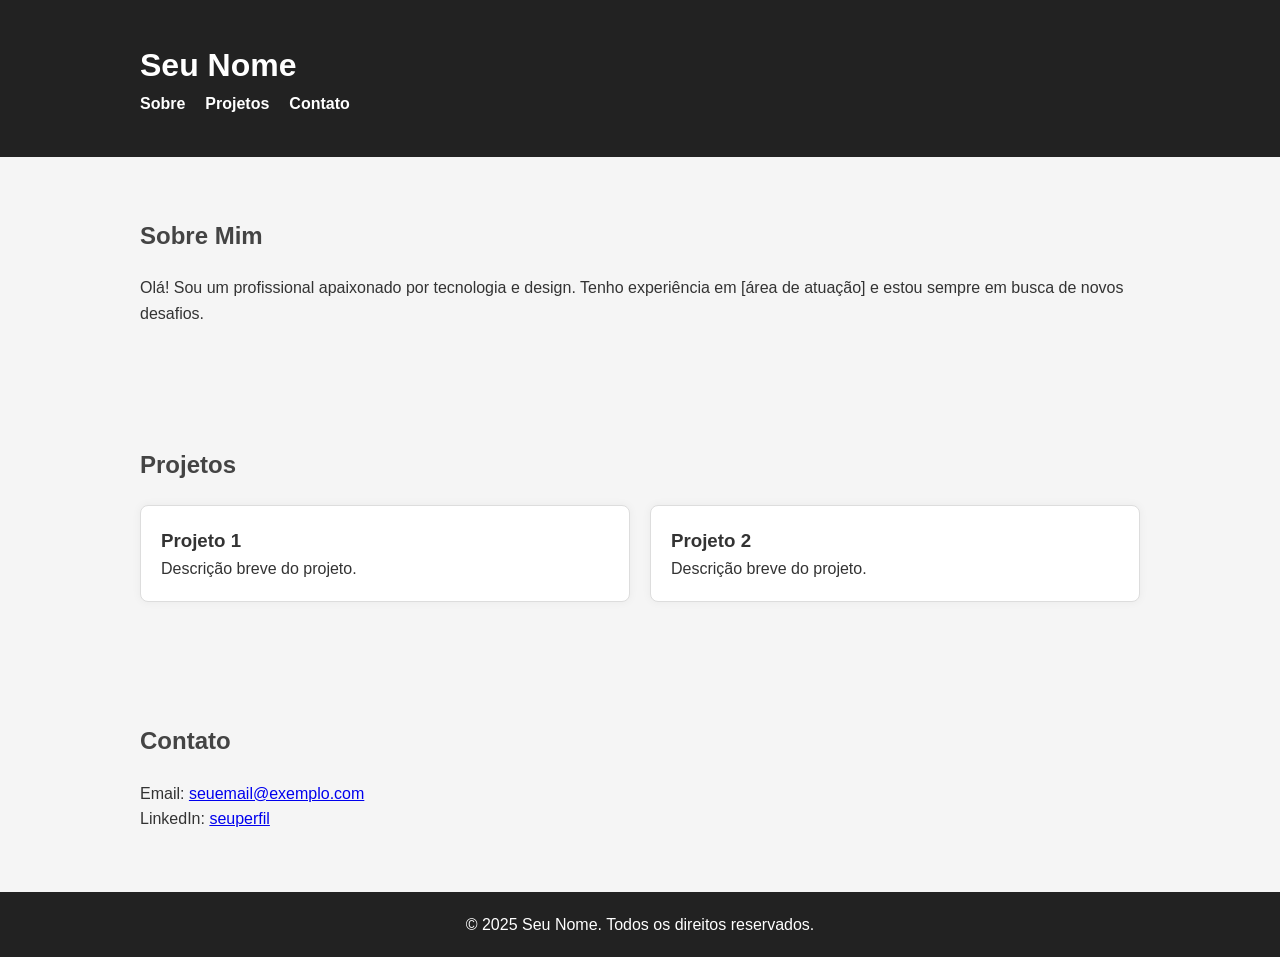
<file: index.html>
<!DOCTYPE html>
<html lang="pt-br">
<head>
  <meta charset="UTF-8" />
  <meta name="viewport" content="width=device-width, initial-scale=1.0" />
  <title>Meu Portfólio</title>
  <link rel="stylesheet" href="style.css" />
</head>
<body>
  <header>
    <div class="container">
      <h1>Seu Nome</h1>
      <nav>
        <ul>
          <li><a href="#sobre">Sobre</a></li>
          <li><a href="#projetos">Projetos</a></li>
          <li><a href="#contato">Contato</a></li>
        </ul>
      </nav>
    </div>
  </header>

  <section id="sobre">
    <div class="container">
      <h2>Sobre Mim</h2>
      <p>Olá! Sou um profissional apaixonado por tecnologia e design. Tenho experiência em [área de atuação] e estou sempre em busca de novos desafios.</p>
    </div>
  </section>

  <section id="projetos">
    <div class="container">
      <h2>Projetos</h2>
      <div class="projetos-grid">
        <div class="projeto">
          <h3>Projeto 1</h3>
          <p>Descrição breve do projeto.</p>
        </div>
        <div class="projeto">
          <h3>Projeto 2</h3>
          <p>Descrição breve do projeto.</p>
        </div>
        <!-- Adicione mais projetos aqui -->
      </div>
    </div>
  </section>

  <section id="contato">
    <div class="container">
      <h2>Contato</h2>
      <p>Email: <a href="mailto:seuemail@exemplo.com">seuemail@exemplo.com</a></p>
      <p>LinkedIn: <a href="https://www.linkedin.com/in/seuperfil" target="_blank">seuperfil</a></p>
    </div>
  </section>

  <footer>
    <p>&copy; 2025 Seu Nome. Todos os direitos reservados.</p>
  </footer>
</body>
</html>
</file>
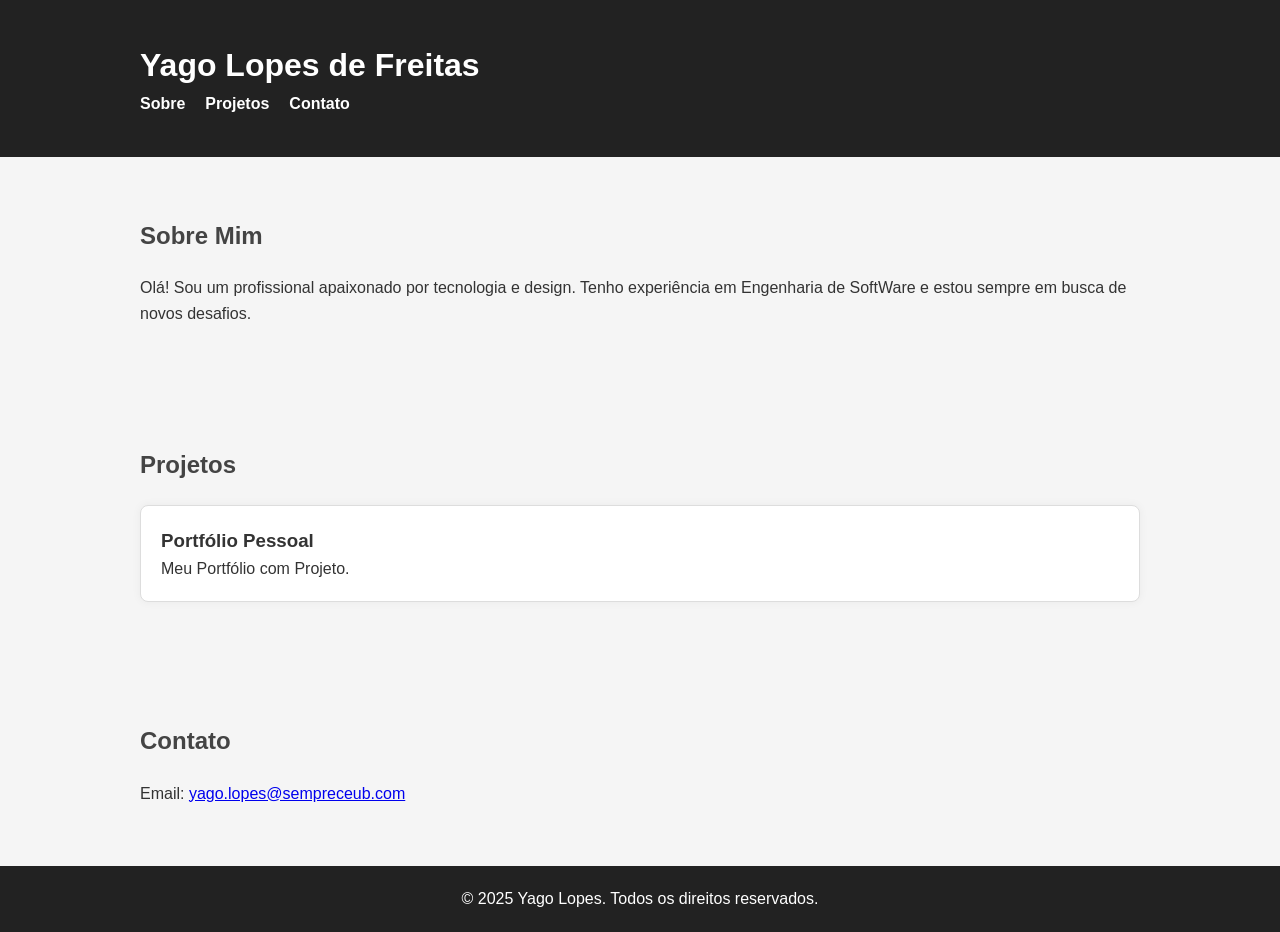
<file: projeto/index.html>
<!DOCTYPE html>
<html lang="pt-br">
<head>
  <meta charset="UTF-8" />
  <meta name="viewport" content="width=device-width, initial-scale=1.0" />
  <title>Meu Portfólio</title>
  <link rel="stylesheet" href="style.css" />
</head>
<body>
  <header>
    <div class="container">
      <h1>Yago Lopes de Freitas</h1>
      <nav>
        <ul>
          <li><a href="#sobre">Sobre</a></li>
          <li><a href="#projetos">Projetos</a></li>
          <li><a href="#contato">Contato</a></li>
        </ul>
      </nav>
    </div>
  </header>

  <section id="sobre">
    <div class="container">
      <h2>Sobre Mim</h2>
      <p>Olá! Sou um profissional apaixonado por tecnologia e design. Tenho experiência em Engenharia de SoftWare e estou sempre em busca de novos desafios.</p>
    </div>
  </section>

  <section id="projetos">
    <div class="container">
      <h2>Projetos</h2>
      <div class="projetos-grid">
        <div class="projeto">
          <h3>Portfólio Pessoal</h3>
          <p>Meu Portfólio com Projeto.</p>
        </div>
        <!-- Adicione mais projetos aqui -->
      </div>
    </div>
  </section>

  <section id="contato">
    <div class="container">
      <h2>Contato</h2>
      <p>Email: <a href="mailto:seuemail@exemplo.com">yago.lopes@sempreceub.com</a></p>
    </div>
  </section>

  <footer>
    <p>&copy; 2025 Yago Lopes. Todos os direitos reservados.</p>
  </footer>
</body>
</html>
</file>
<file: style.css>
* {
  margin: 0;
  padding: 0;
  box-sizing: border-box;
}

body {
  font-family: "Arial", sans-serif;
  line-height: 1.6;
  background-color: #f5f5f5;
  color: #333;
}

.container {
  width: 90%;
  max-width: 1000px;
  margin: auto;
  padding: 20px 0;
}

header {
  background-color: #222;
  color: #fff;
  padding: 20px 0;
}

header h1 {
  margin: 0;
}

nav ul {
  list-style: none;
  display: flex;
  gap: 20px;
}

nav a {
  color: #fff;
  text-decoration: none;
  font-weight: bold;
}

section {
  padding: 40px 0;
}

h2 {
  margin-bottom: 20px;
  color: #444;
}

.projetos-grid {
  display: grid;
  grid-template-columns: repeat(auto-fit, minmax(250px, 1fr));
  gap: 20px;
}

.projeto {
  background-color: #fff;
  padding: 20px;
  border: 1px solid #ddd;
  border-radius: 8px;
  box-shadow: 0 0 10px rgba(0,0,0,0.05);
}

footer {
  text-align: center;
  padding: 20px;
  background-color: #222;
  color: #fff;
}
</file>
<file: projeto/style.css>
* {
  margin: 0;
  padding: 0;
  box-sizing: border-box;
}

body {
  font-family: "Arial", sans-serif;
  line-height: 1.6;
  background-color: #f5f5f5;
  color: #333;
}

.container {
  width: 90%;
  max-width: 1000px;
  margin: auto;
  padding: 20px 0;
}

header {
  background-color: #222;
  color: #fff;
  padding: 20px 0;
}

header h1 {
  margin: 0;
}

nav ul {
  list-style: none;
  display: flex;
  gap: 20px;
}

nav a {
  color: #fff;
  text-decoration: none;
  font-weight: bold;
}

section {
  padding: 40px 0;
}

h2 {
  margin-bottom: 20px;
  color: #444;
}

.projetos-grid {
  display: grid;
  grid-template-columns: repeat(auto-fit, minmax(250px, 1fr));
  gap: 20px;
}

.projeto {
  background-color: #fff;
  padding: 20px;
  border: 1px solid #ddd;
  border-radius: 8px;
  box-shadow: 0 0 10px rgba(0,0,0,0.05);
}

footer {
  text-align: center;
  padding: 20px;
  background-color: #222;
  color: #fff;
}
</file>
